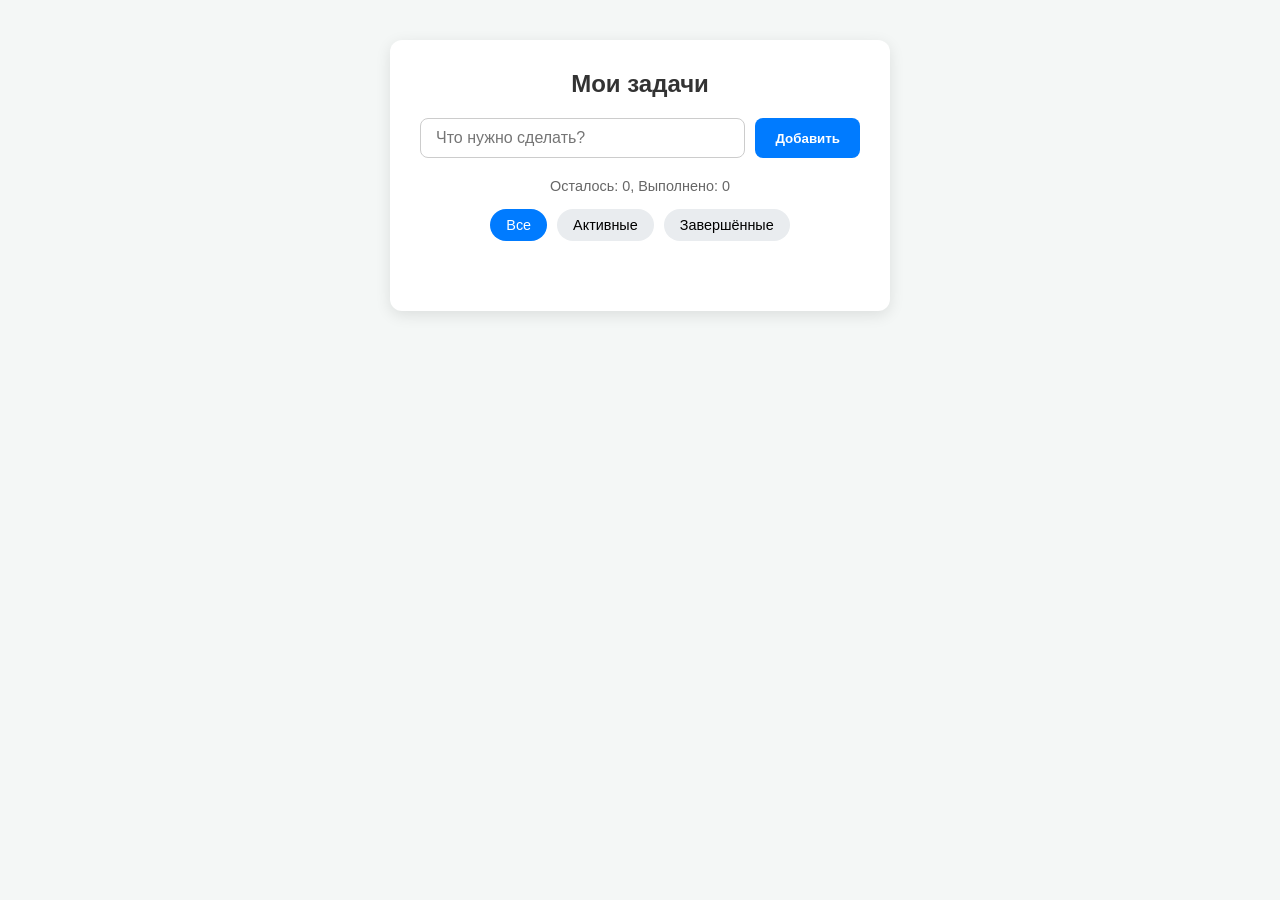
<file: task3/index.html>
<!DOCTYPE html>
<html lang="ru">
<head>
    <meta charset="UTF-8">
    <meta name="viewport" content="width=device-width, initial-scale=1.0">
    <title>Список задач (To-Do)</title>
    <link rel="stylesheet" href="style.css">
    <!-- Подключаем скрипт с атрибутом defer, как требуется в задании -->
    <script src="script.js" defer></script>
</head>
<body>

    <main class="app-container">
        <h1>Мои задачи</h1>

        <!-- Поле ввода и кнопка добавления -->
        <div class="input-group">
            <input type="text" id="task-input" placeholder="Что нужно сделать?">
            <button id="add-btn">Добавить</button>
        </div>

        <!-- Счётчик -->
        <div class="stats">
            <span id="counter">Осталось: 0, Выполнено: 0</span>
        </div>

        <!-- Фильтры -->
        <div class="filters">
            <button class="filter-btn active" data-filter="all">Все</button>
            <button class="filter-btn" data-filter="active">Активные</button>
            <button class="filter-btn" data-filter="completed">Завершённые</button>
        </div>

        <!-- Список задач (сюда JS будет вставлять элементы) -->
        <ul id="task-list" class="task-list"></ul>
        
        <!-- Блок для вывода предупреждения, если поле пустое -->
        <p id="error-msg" class="error-msg"></p>
    </main>

</body>
</html>
</file>
<file: task3/style.css>
* {
    box-sizing: border-box;
    margin: 0;
    padding: 0;
}

body {
    font-family: 'Segoe UI', Tahoma, Geneva, Verdana, sans-serif;
    background-color: #f4f7f6;
    color: #333;
    display: flex;
    justify-content: center;
    padding: 40px 20px;
}

.app-container {
    background: #fff;
    width: 100%;
    max-width: 500px;
    padding: 30px;
    border-radius: 12px;
    box-shadow: 0 4px 15px rgba(0,0,0,0.1);
}

h1 {
    text-align: center;
    margin-bottom: 20px;
    font-size: 1.5rem;
}

/* Поле ввода и кнопка */
.input-group {
    display: flex;
    gap: 10px;
    margin-bottom: 20px;
}

#task-input {
    flex: 1;
    padding: 10px 15px;
    border: 1px solid #ccc;
    border-radius: 8px;
    font-size: 1rem;
    outline: none;
    transition: border-color 0.3s;
}

#task-input:focus {
    border-color: #007bff;
}

#add-btn {
    padding: 10px 20px;
    background-color: #007bff;
    color: white;
    border: none;
    border-radius: 8px;
    cursor: pointer;
    font-weight: bold;
    transition: background-color 0.3s;
}

#add-btn:hover {
    background-color: #0056b3;
}

/* Счётчик */
.stats {
    font-size: 0.9rem;
    color: #666;
    margin-bottom: 15px;
    text-align: center;
}

/* Фильтры */
.filters {
    display: flex;
    justify-content: center;
    gap: 10px;
    margin-bottom: 20px;
}

.filter-btn {
    padding: 8px 16px;
    background: #e9ecef;
    border: none;
    border-radius: 20px;
    cursor: pointer;
    font-size: 0.9rem;
    transition: background 0.3s, color 0.3s;
}

.filter-btn:hover {
    background: #d3d9df;
}

.filter-btn.active {
    background: #007bff;
    color: white;
}

/* Список задач */
.task-list {
    list-style: none;
}

.task-item {
    display: flex;
    align-items: center;
    justify-content: space-between;
    padding: 12px;
    background: #f8f9fa;
    border: 1px solid #e9ecef;
    border-radius: 8px;
    margin-bottom: 10px;
    transition: all 0.3s ease;
}

.task-item:hover {
    background: #f1f3f5;
}

.task-content {
    display: flex;
    align-items: center;
    gap: 10px;
    flex: 1;
    cursor: pointer;
}

.task-text {
    word-break: break-word;
}

/* Стиль для выполненной задачи */
.task-item.completed .task-text {
    text-decoration: line-through;
    opacity: 0.6;
}

/* Кнопка удаления */
.delete-btn {
    background: #dc3545;
    color: white;
    border: none;
    border-radius: 6px;
    padding: 5px 10px;
    cursor: pointer;
    font-size: 0.8rem;
    transition: background 0.3s;
}

.delete-btn:hover {
    background: #c82333;
}

/* Сообщение об ошибке */
.error-msg {
    color: #dc3545;
    text-align: center;
    font-size: 0.9rem;
    margin-top: 15px;
    min-height: 20px; /* Чтобы верстка не прыгала */
}
</file>
